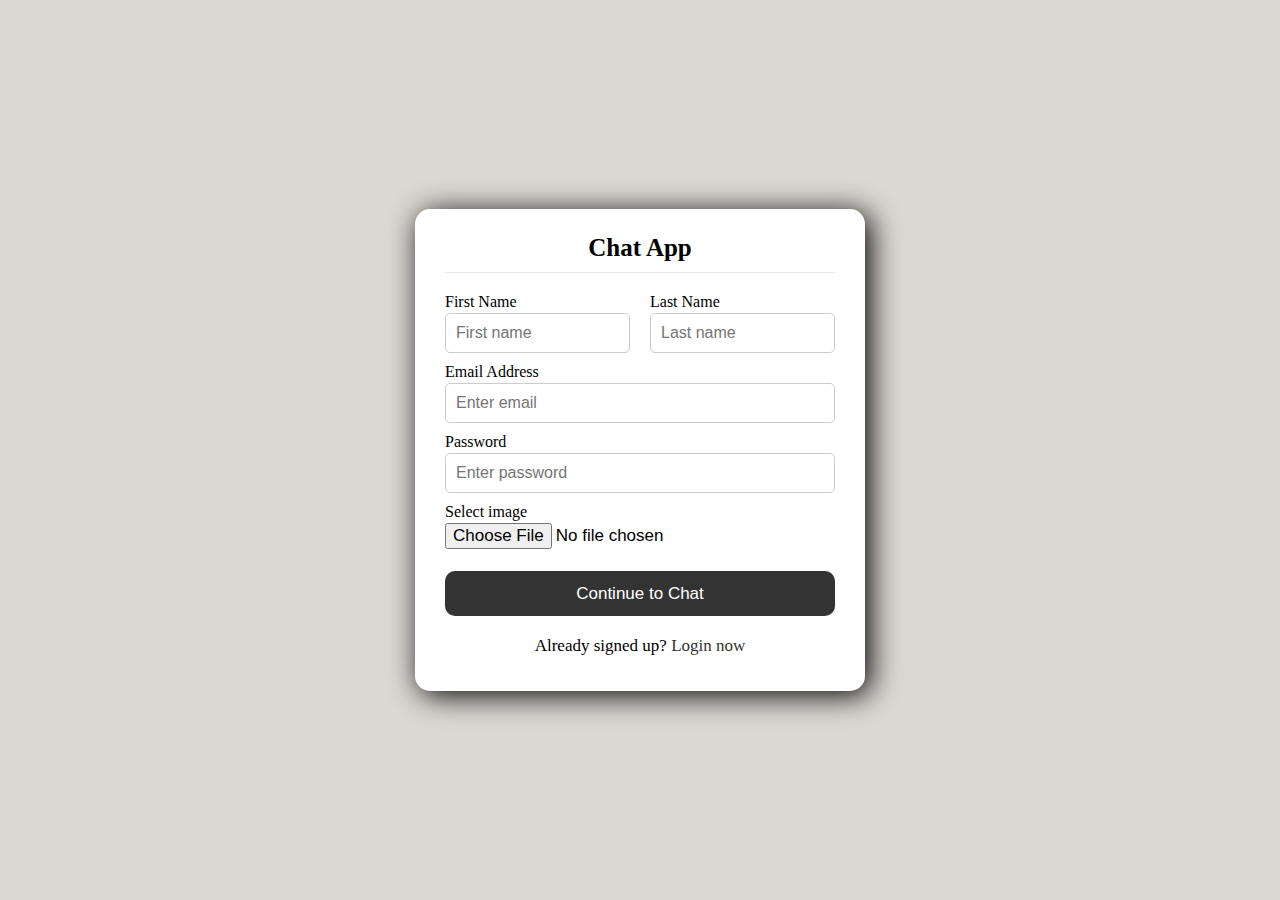
<file: index.html>
<!DOCTYPE html>
<html lang="en">
<head>
    <meta charset="UTF-8">
    <meta http-equiv="X-UA-Compatible" content="IE=edge">
    <meta name="viewport" content="width=device-width, initial-scale=1.0">
    <title>Chat App</title>
    <link rel="stylesheet" href="style.css">
    <link rel="stylesheet" href="https://cdnjs.cloudflare.com/ajax/libs/font-awesome/6.2.0/css/all.min.css" integrity="sha512-xh6O/CkQoPOWDdYTDqeRdPCVd1SpvCA9XXcUnZS2FmJNp1coAFzvtCN9BmamE+4aHK8yyUHUSCcJHgXloTyT2A==" crossorigin="anonymous" referrerpolicy="no-referrer" />
</head>
<body>
    <div class="wrapper">
        <section class="form signup">
            <header>Chat App</header>
            <form action="#">
                <div class="txt">
                    This is an error message!
                </div>
                <div class="name">
                    <div class="field input">
                        <label>First Name</label>
                        <input type="text" placeholder="First name">
                    </div>
                    <div class="field input">
                        <label>Last Name</label>
                        <input type="text" placeholder="Last name">
                    </div>
                    
                </div>
                <div class="field input">
                    <label>Email Address</label>
                    <input type="text" placeholder="Enter email">
                </div>
                <div class="field input">
                    <label>Password </label>
                    <input type="password" placeholder="Enter password">
                    <i class="fas fa-eye"></i>
                </div>
                <div class="field image">
                    <label>Select image</label>
                    <input type="file">
                </div>
                <div class="field button">
                    <input type="submit" value="Continue to Chat">
                </div>
            </form>
            <div class="link">
                Already signed up? <a href="#">Login now</a>
            </div>
        </section>
    </div>
    <script src="javascript/show.js"></script>
</body>
</html>
</file>
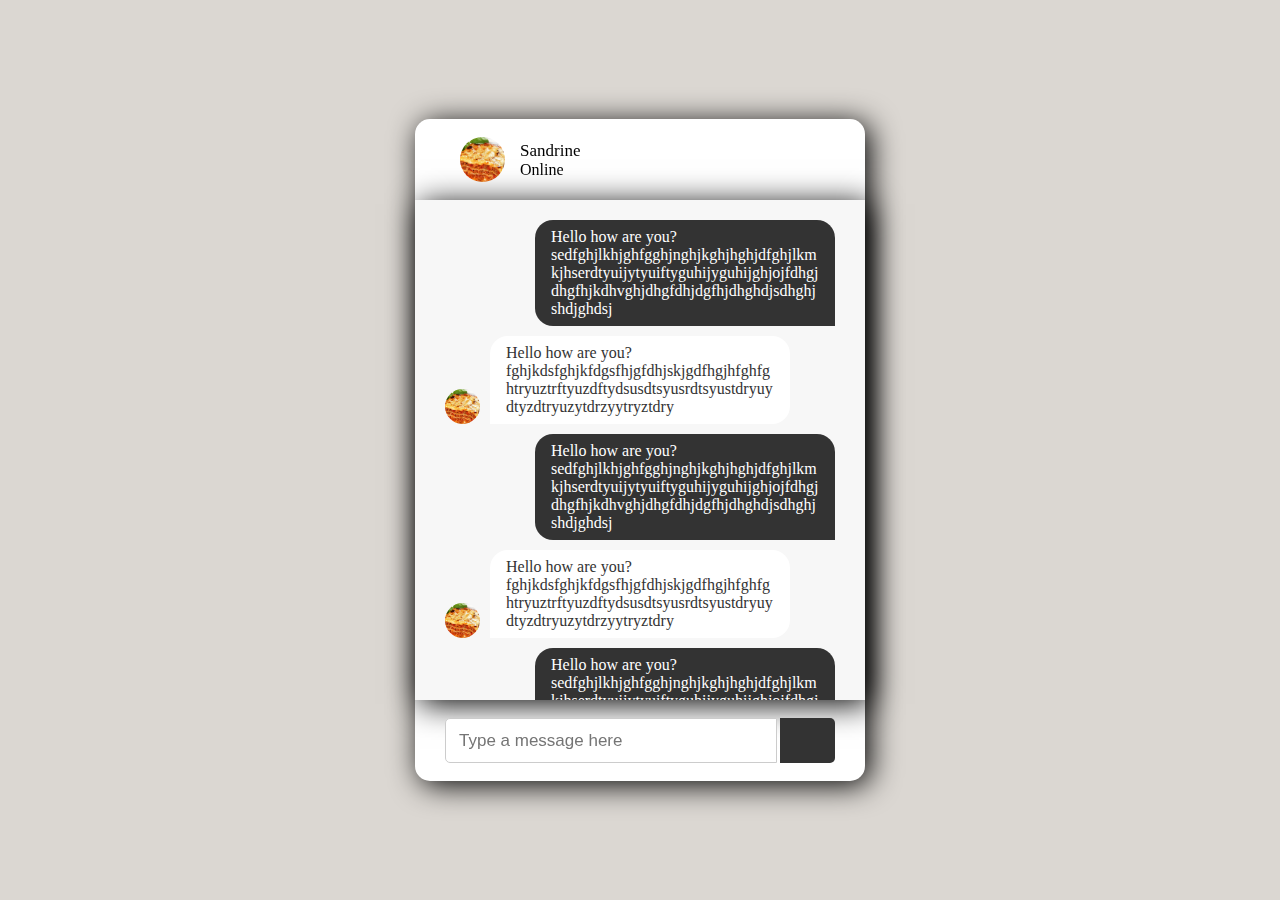
<file: chat.html>
<!DOCTYPE html>
<html lang="en">
<head>
    <meta charset="UTF-8">
    <meta http-equiv="X-UA-Compatible" content="IE=edge">
    <meta name="viewport" content="width=device-width, initial-scale=1.0">
    <title>Chat App</title>
    <link rel="stylesheet" href="style.css">
    <link rel="stylesheet" href="https://cdnjs.cloudflare.com/ajax/libs/font-awesome/6.2.0/css/all.min.css" integrity="sha512-xh6O/CkQoPOWDdYTDqeRdPCVd1SpvCA9XXcUnZS2FmJNp1coAFzvtCN9BmamE+4aHK8yyUHUSCcJHgXloTyT2A==" crossorigin="anonymous" referrerpolicy="no-referrer" />
</head>
<body>
    <div class="wrapper">
        <section class="chatarea">
            <header>
                <a href="#" class="back"><i class="fas fa-arrow-left"></i></a>
                    <img src="img2.jpeg" alt="">
                    <div class="detail">
                        <span>Sandrine</span>
                        <p>Online</p>
                    </div>
                
            </header>
            <div class="chat-box">
                <div class="chat out">
                    <div class="detail">
                        <p>Hello how are you?sedfghjlkhjghfgghjnghjkghjhghjdfghjlkmkjhserdtyuijytyuiftyguhijyguhijghjojfdhgjdhgfhjkdhvghjdhgfdhjdgfhjdhghdjsdhghjshdjghdsj</p>
                    </div>
                </div>
                <div class="chat in">
                    <img src="img2.jpeg" alt="">
                    <div class="detail">
                        <p>Hello how are you?fghjkdsfghjkfdgsfhjgfdhjskjgdfhgjhfghfghtryuztrftyuzdftydsusdtsyusrdtsyustdryuydtyzdtryuzytdrzyytryztdry</p>
                    </div>
                </div>
                <div class="chat out">
                    <div class="detail">
                        <p>Hello how are you?sedfghjlkhjghfgghjnghjkghjhghjdfghjlkmkjhserdtyuijytyuiftyguhijyguhijghjojfdhgjdhgfhjkdhvghjdhgfdhjdgfhjdhghdjsdhghjshdjghdsj</p>
                    </div>
                </div>
                <div class="chat in">
                    <img src="img2.jpeg" alt="">
                    <div class="detail">
                        <p>Hello how are you?fghjkdsfghjkfdgsfhjgfdhjskjgdfhgjhfghfghtryuztrftyuzdftydsusdtsyusrdtsyustdryuydtyzdtryuzytdrzyytryztdry</p>
                    </div>
                </div>
                <div class="chat out">
                    <div class="detail">
                        <p>Hello how are you?sedfghjlkhjghfgghjnghjkghjhghjdfghjlkmkjhserdtyuijytyuiftyguhijyguhijghjojfdhgjdhgfhjkdhvghjdhgfdhjdgfhjdhghdjsdhghjshdjghdsj</p>
                    </div>
                </div>
                <div class="chat in">
                    <img src="img2.jpeg" alt="">
                    <div class="detail">
                        <p>Hello how are you?fghjkdsfghjkfdgsfhjgfdhjskjgdfhgjhfghfghtryuztrftyuzdftydsusdtsyusrdtsyustdryuydtyzdtryuzytdrzyytryztdry</p>
                    </div>
                </div>
            </div>
            <form action="#" class="typing">
                <input type="text" placeholder="Type a message here">
                <button><i class="fab fa-telegram-plane"></i></button>
            </form>
        </section>
    </div>
</body>
</html>
</file>
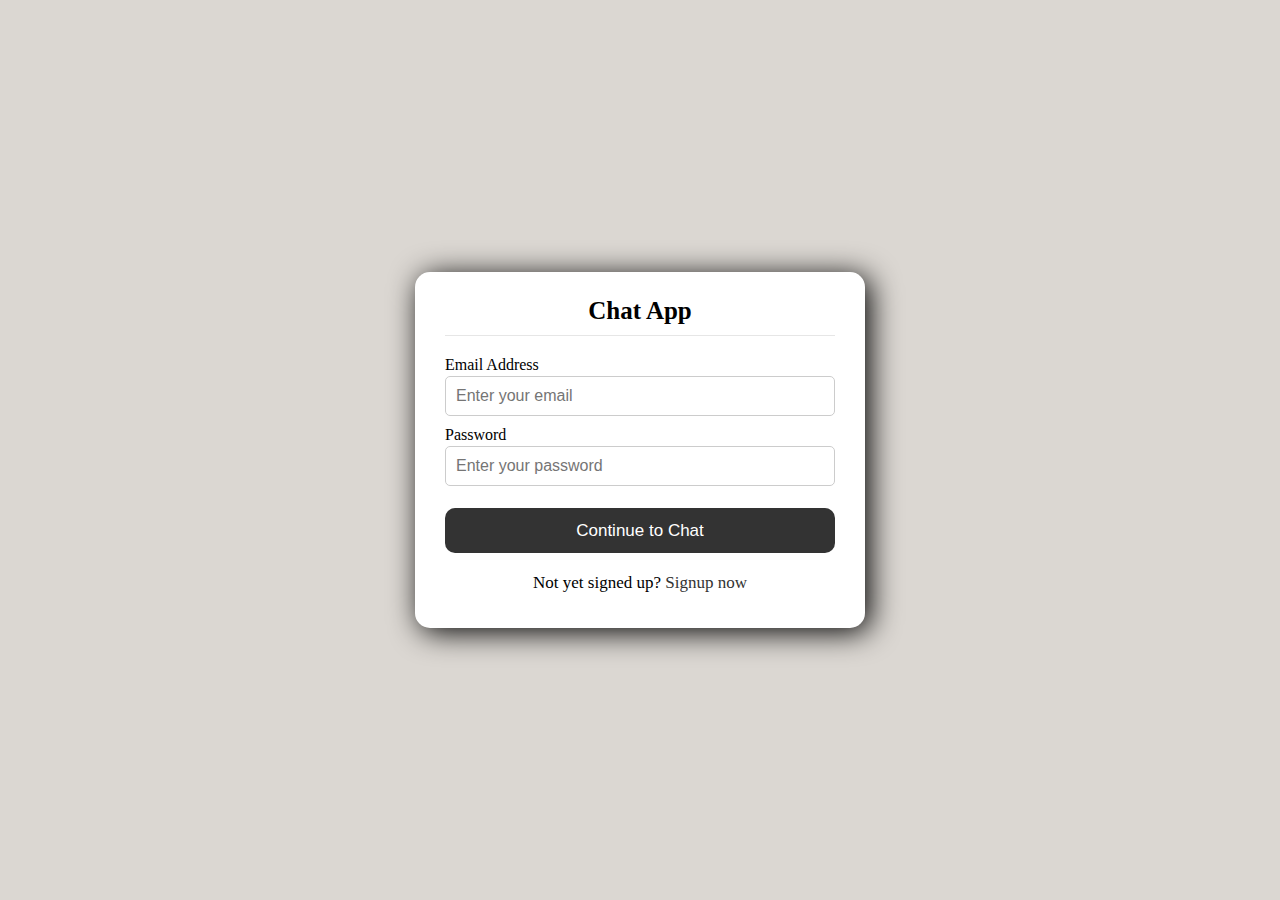
<file: login.html>
<!DOCTYPE html>
<html lang="en">
<head>
    <meta charset="UTF-8">
    <meta http-equiv="X-UA-Compatible" content="IE=edge">
    <meta name="viewport" content="width=device-width, initial-scale=1.0">
    <title>Chat App</title>
    <link rel="stylesheet" href="style.css">
    <link rel="stylesheet" href="https://cdnjs.cloudflare.com/ajax/libs/font-awesome/6.2.0/css/all.min.css" integrity="sha512-xh6O/CkQoPOWDdYTDqeRdPCVd1SpvCA9XXcUnZS2FmJNp1coAFzvtCN9BmamE+4aHK8yyUHUSCcJHgXloTyT2A==" crossorigin="anonymous" referrerpolicy="no-referrer" />
</head>
<body>
    <div class="wrapper">
        <section class="form login">
            <header>Chat App</header>
            <form action="#">
                <div class="txt">
                    This is an error message!
                </div>
                
                <div class="field input">
                    <label>Email Address</label>
                    <input type="text" placeholder="Enter your email">
                </div>
                <div class="field input">
                    <label>Password </label>
                    <input type="password" placeholder="Enter your password">
                    <i class="fas fa-eye"></i>
                </div>
                
                <div class="field button">
                    <input type="submit" value="Continue to Chat">
                </div>
            </form>
            <div class="link">
                Not yet signed up? <a href="#">Signup now</a>
            </div>
        </section>
    </div>
    <script src="javascript/show.js"></script>
</body>
</html>
</file>
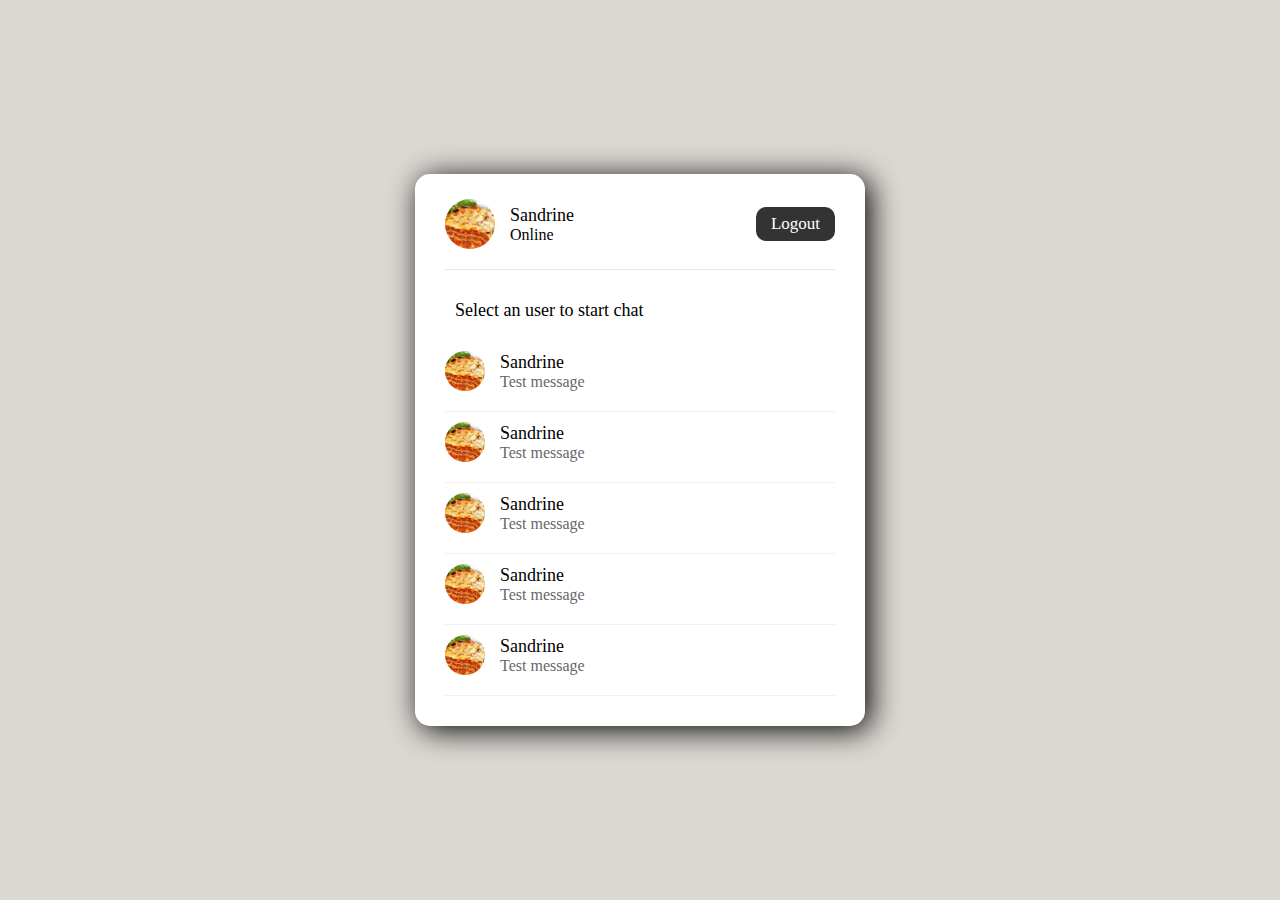
<file: user.html>
<!DOCTYPE html>
<html lang="en">
<head>
    <meta charset="UTF-8">
    <meta http-equiv="X-UA-Compatible" content="IE=edge">
    <meta name="viewport" content="width=device-width, initial-scale=1.0">
    <title>Chat App</title>
    <link rel="stylesheet" href="style.css">
    <link rel="stylesheet" href="https://cdnjs.cloudflare.com/ajax/libs/font-awesome/6.2.0/css/all.min.css" integrity="sha512-xh6O/CkQoPOWDdYTDqeRdPCVd1SpvCA9XXcUnZS2FmJNp1coAFzvtCN9BmamE+4aHK8yyUHUSCcJHgXloTyT2A==" crossorigin="anonymous" referrerpolicy="no-referrer" />
</head>
<body>
    <div class="wrapper">
        <section class="user">
            <header>
                <div class="content">
                    <img src="img2.jpeg" alt="">
                    <div class="detail">
                        <span>Sandrine</span>
                        <p>Online</p>
                    </div>
                </div>
                <a href="#" class="logout">Logout</a>
            </header>
            <div class="search">
                <span class="text">Select an user to start chat</span>
                <input type="text" placeholder="Enter user name to search">
                <button><i class="fas fa-search"></i></button>
            </div>
            <div class="user-list">
                <a href="#">
                    <div class="content">
                        <img src="img2.jpeg" alt="">
                        <div class="detail">
                            <span>Sandrine</span>
                            <p>Test message</p>
                        </div>
                    </div>
                    <div class="status-dot"><i class="fas fa-circle"></i></div>
                </a>
                <a href="#">
                    <div class="content">
                        <img src="img2.jpeg" alt="">
                        <div class="detail">
                            <span>Sandrine</span>
                            <p>Test message</p>
                        </div>
                    </div>
                    <div class="status-dot"><i class="fas fa-circle"></i></div>
                </a>
                <a href="#">
                    <div class="content">
                        <img src="img2.jpeg" alt="">
                        <div class="detail">
                            <span>Sandrine</span>
                            <p>Test message</p>
                        </div>
                    </div>
                    <div class="status-dot"><i class="fas fa-circle"></i></div>
                </a>
                <a href="#">
                    <div class="content">
                        <img src="img2.jpeg" alt="">
                        <div class="detail">
                            <span>Sandrine</span>
                            <p>Test message</p>
                        </div>
                    </div>
                    <div class="status-dot"><i class="fas fa-circle"></i></div>
                </a>
                <a href="#">
                    <div class="content">
                        <img src="img2.jpeg" alt="">
                        <div class="detail">
                            <span>Sandrine</span>
                            <p>Test message</p>
                        </div>
                    </div>
                    <div class="status-dot"><i class="fas fa-circle"></i></div>
                </a>
                <a href="#">
                    <div class="content">
                        <img src="img2.jpeg" alt="">
                        <div class="detail">
                            <span>Sandrine</span>
                            <p>Test message</p>
                        </div>
                    </div>
                    <div class="status-dot"><i class="fas fa-circle"></i></div>
                </a>
                <a href="#">
                    <div class="content">
                        <img src="img2.jpeg" alt="">
                        <div class="detail">
                            <span>Sandrine</span>
                            <p>Test message</p>
                        </div>
                    </div>
                    <div class="status-dot"><i class="fas fa-circle"></i></div>
                </a>
                <a href="#">
                    <div class="content">
                        <img src="img2.jpeg" alt="">
                        <div class="detail">
                            <span>Sandrine</span>
                            <p>Test message</p>
                        </div>
                    </div>
                    <div class="status-dot"><i class="fas fa-circle"></i></div>
                </a>
            </div>
        </section>
    </div>
    <script src="javascript/user.js"></script>
</body>
</html>
</file>
<file: style.css>
@import url('https://fonts.googleapis.com/css2?family=Poppins:ital,wght@0,100;0,200;0,300;0,400;0,500;0,600;0,700;1,100;1,200;1,300;1,400;1,500;1,600;1,700&display=swap');
*{
    margin: 0;
    padding: 0;
    box-sizing: border-box;
    text-decoration: none;
    font-family: 'Poppins' sans-serif;
}
body{
    display: flex;
    align-items: center;
    justify-content: center;
    min-height: 100vh;
    background: rgb(219, 215, 210);
}
.wrapper{
    background: #fff;
    width: 450px;
    border-radius: 15px;
    box-shadow: 5px 4px 30px;
}
/* =============signup=============== */
.form{
    padding: 25px 30px;
}
.form header{
    font-size: 25px;
    font-weight: 600;
    padding-bottom: 10px;
    border-bottom: 1px solid #e6e6e6;
    text-align: center;
}
.form form{
    margin: 20px 0 ;
}
.form form .txt{
    color: #721c24;
    background: #655965;
    padding: 8px 10px;
    text-align: center;
    border-radius: 5px;
    margin-bottom: 10px;
    border: 1px solid #6c5b6c;
    display: none;
}
.form form .name{
    display: flex;
}
.form form .name .field:first-child{
    margin-right: 10px;
}
.form form .name .field:last-child{
    margin-left: 10px;
}
.form form .field{
    display: flex;
    flex-direction: column;
    position: relative;
    margin-bottom: 10px;
}
.form form .field label{
    margin-bottom: 2px;
}
.form form .field input{
    outline: none;
}
.form form .input input{
    height: 40px;
    width: 100%;
    font-size: 16px;
    padding: 0 10px;
    border: 1px solid #ccc;
    border-radius: 5px;
}
.form form .field i{
    position: absolute;
    right: 15px;
    color: #ccc;
    top: 70%;
    transform: translateY(-50%);
    cursor: pointer;
}
.form form .field i.active::before{
    content: "\f070";
    color: #333;
}
.form form .image input{
    font-size: 17px;
}
.form form .button input{
    margin-top: 12px;
    height: 45px;
    border: none;
    font-size: 17px;
    font-weight: 4OO;
    background: #333;
    color: #fff;
    border-radius: 10px;
    cursor: pointer;
}
.form .link{
    text-align: center;
    margin: 10px 0;
    font-size: 17px;
}
.form .link a{
    color: #333;
}
.form .link a:hover{
    text-decoration: underline;
}
/* =====================area of user=========== */
.user{
    padding: 25px 30px;
}
.user header,
.user-list a{
    display: flex;
    align-items: center;
    justify-content: space-between;
    border-bottom: 1px solid #e6e6e6;
    padding-bottom: 20px;
}
:is(.user, .user-list)  .content{
    display: flex;
    align-items: center;
}
.user header .content img{
    height: 50px;
    width: 50px;
}
.wrapper img{
    object-fit: cover;
    border-radius: 9rem;
}
:is(.user, .user-list) .detail{
    margin-left: 15px;
    color: #000;
}
:is(.user, .user-list) .detail span{
    font-size: 18px;
    font-weight: 500;
}
.user header .logout{
    background: #333;
    color: #fff;
    padding: 7px 15px;
    font-size: 17px;
    border-radius: 10px;
}
.user .search{
    margin: 20px 0;
    display: flex;
    align-items: center;
    position: relative;
    justify-content: space-between;
    
}
.user .search .text{
    font-size: 18px;
    margin: 10px;
}
.user .search input{
    position: absolute;
    height: 42px;
    width: calc(100% - 50px);
    border: 1px solid #ccc;
    padding: 0 13px;
    font-size: 16px;
    border-radius: 5px 0 0 5px;
    outline: none;
    opacity: 0;
    pointer-events: none;
    transition: all 0.2s ease;
}
.user .search input.active{
    opacity: 1;
    pointer-events: auto;
}
.user .search button.active{
    color: #fff;
    background: #333;
}
.user .search button.active i::before{
    content: "\f00d";
}
.user .search button{
    width: 45px;
    height: 40px;
    border: none;
    outline: none;
    color: #333;
    background: #fff;
    border-radius:  0 5px 5px 0 ;
    cursor: pointer;
    font-size: 17px;
    transition: all 0.2s ease;
}
.user-list{
    max-height: 350px;
    overflow-y: auto;
}
:is(.user-list, .chat-box)::-webkit-scrollbar{
    width: 0px;
}
.user-list a{
    padding-right: 15px;
    margin-bottom: 10px;
    page-break-after: 10px;
    border-bottom-color: #f1f1f1;
}
.user-list a:last-child{
    border: none;
    margin-bottom: 0px;
}
.user-list a .content img{
    height: 40px;
    width: 40px;
}
.user-list a .content p{
    color: #67676a;
}
.user-list a .status-dot{
    font-size: 12px;
    color: #468669;
}
/* ==========offline status===== */
.user-list a .status-dot.offline{
    color: #ccc;
}
/* ===========chat========== */
.chatarea header .back{
    font-size: 18px;
    color: #333;
}
.chatarea header {
    align-items: center;
    display: flex;
    padding: 18px 30px;
}
.chatarea header img{
    height: 45px;
    width: 45px;
    margin: 0 15px;
}
.chatarea header span{
    font-size: 17px;
    font-weight: 500;
}
.chat-box{
    overflow-y: auto;
    height: 500px;
    background: #f7f7f7;
    padding: 10px 30px 20px 30px;
    box-shadow: 5px 4px 30px;
}
.chat-box .out{
    display: flex;
}
.out .detail{
    max-width: calc(100% -130px);
    margin-left: auto;
   
}
.out .detail p{
    background: #333;
    color: #fff;
    border-radius: 18px 18px 0 18px;
    max-width: 300px;
}
.chat-box .chat{
    margin: 10px 0;
}
.chat-box .chat p{
    padding: 8px 16px;
    word-wrap: break-word;
}
.chat-box .in img{
    height: 35px;
    width: 35px;
}
.chat-box .in{
    display: flex;
    align-items: flex-end;
}
.in .detail{
    margin-left: 10px;
    max-width: calc(100% -130px);
    margin-right: auto;
}
.in .detail p{
    background: #fff;
    color: #333;
    border-radius: 18px 18px 18px 0;
    max-width: 300px;
}
.chatarea .typing{
    padding: 18px 30px;
    display: flex;
    justify-content: space-between;
}
.typing input{
    height: 45px;
    width: calc(100% - 58px);
    font-size: 17px;
    border: 1px solid #ccc;
    padding: 0 13px;
    border-radius: 5px 0 0 5px;
    outline: none;
}
.typing button{
    width: 55px;
    border: none;
    outline: none;
    background: #333;
    color: #fff;
    font-size: 19px;
    cursor: pointer;
    border-radius:0 5px 5px 0 ;
}
</file>
